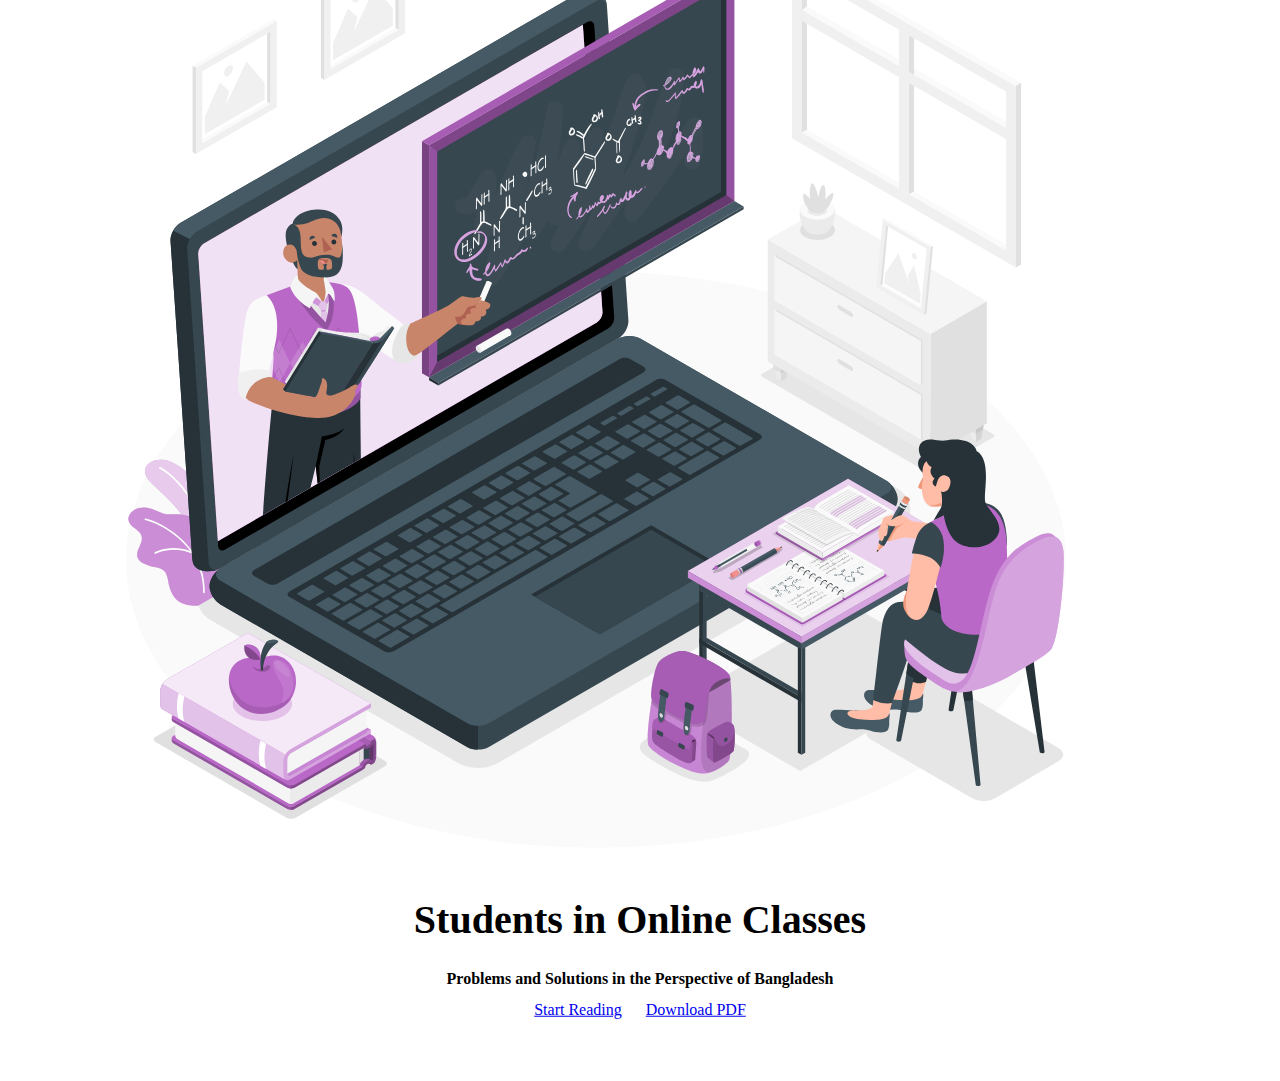
<file: index.html>
<!DOCTYPE html>
<html lang="en">

<head>
    <meta charset="UTF-8">
    <meta http-equiv="X-UA-Compatible" content="IE=edge">
    <meta name="viewport" content="width=device-width, initial-scale=1.0">
    <link href="https://cdn.jsdelivr.net/npm/bootstrap@5.1.3/dist/css/bootstrap.min.css" rel="stylesheet"
        integrity="sha384-1BmE4kWBq78iYhFldvKuhfTAU6auU8tT94WrHftjDbrCEXSU1oBoqyl2QvZ6jIW3" crossorigin="anonymous">
    <link rel="stylesheet" href="stylesheets/homepage.css">
    <title>HUM172</title>
</head>

<body>

    <main>

        <div class="main-background">

            <div class="container">

                <div class="row ">

                    <div class="col-lg-6">
                        <figure>
                            <a href="https://www.freepik.com/vectors/online-lesson"><img src="assets/cover.svg" alt="Design from freepik"></a>
                        </figure>
                    </div>

                    <div class="col-lg-6 ">

                        <div class="lekha">
                            <h1 class=>Students in Online Classes</h1>
                            <h2>Problems and Solutions in the Perspective of Bangladesh</h2>
                            <a href="report.html" class="btn btn-outline-dark">Start Reading</a>
                            <a href="assets/Group-3_HUM172_Report_CSE-B1.pdf" class="btn btn-outline-dark" target="_blank">Download PDF</a>
                        </div>
                    </div>


                </div>
            </div>

        </div>

    </main>

</body>





</html>
</file>
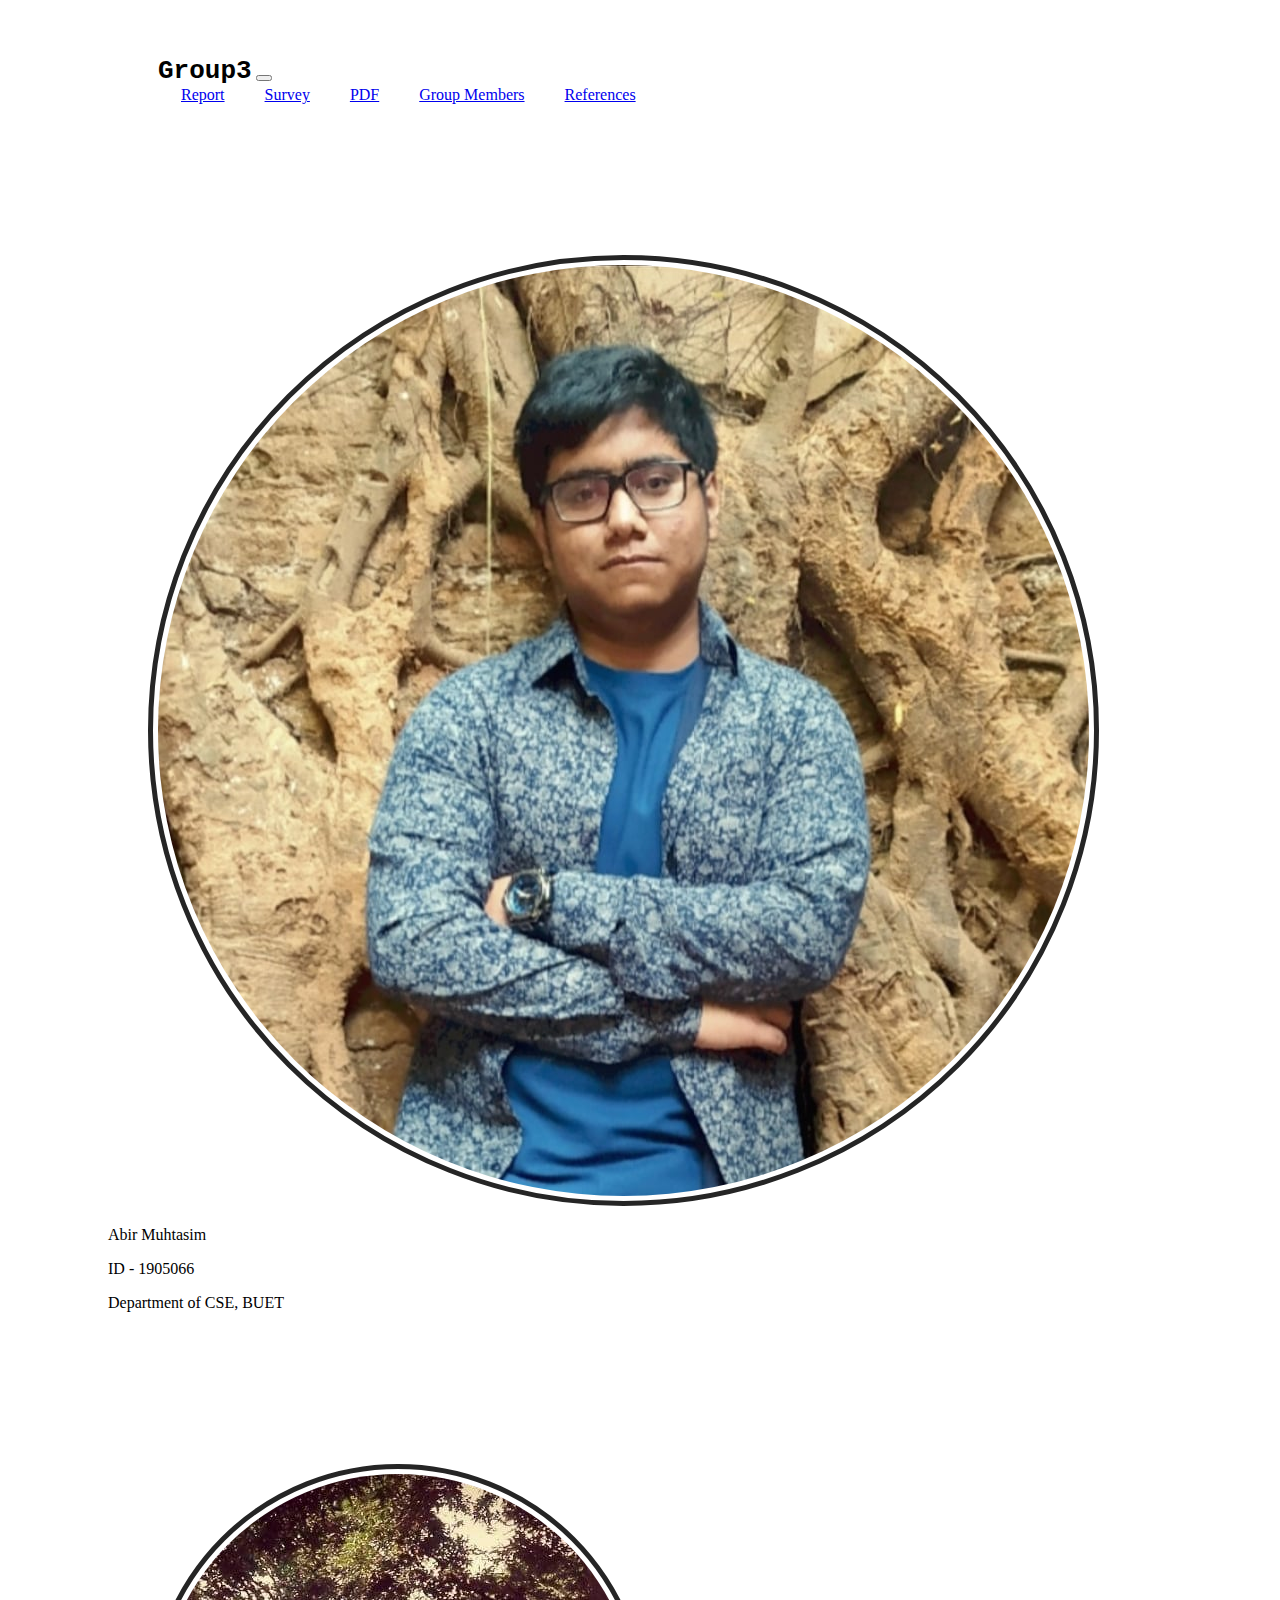
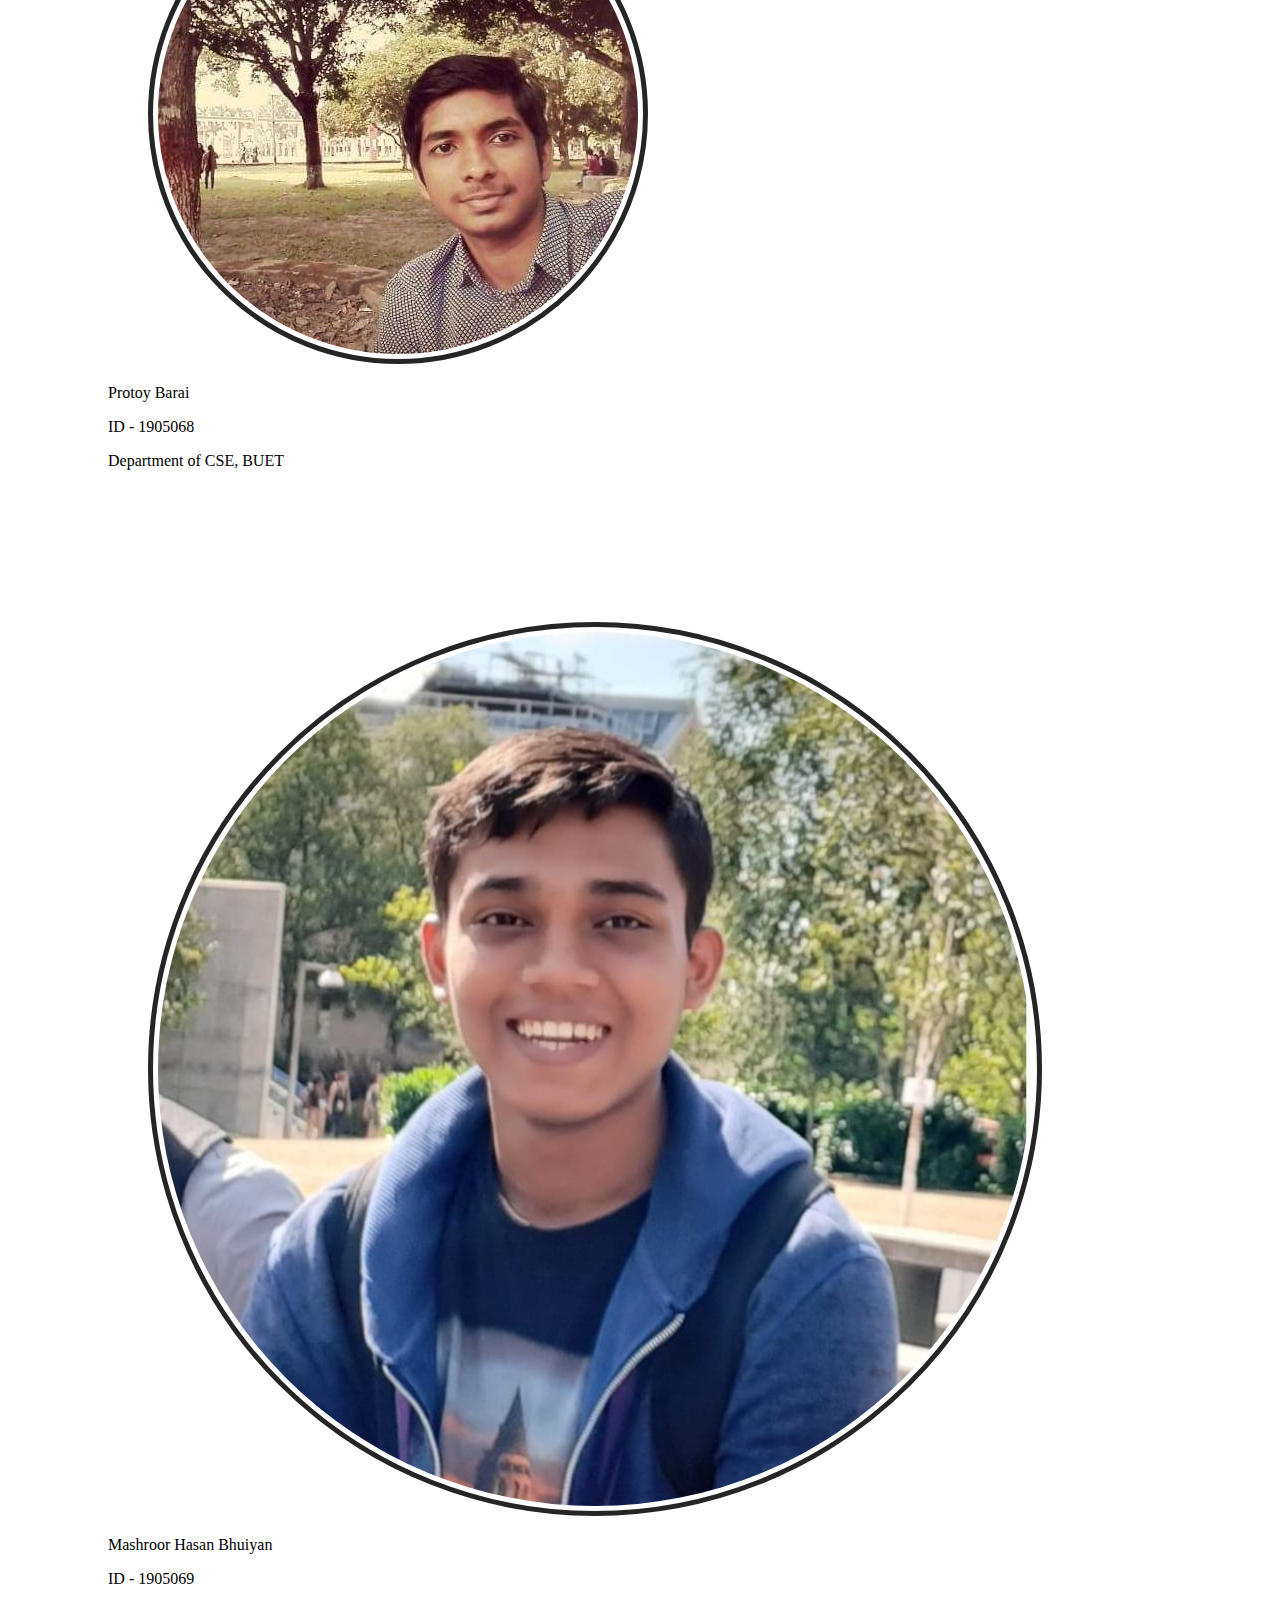
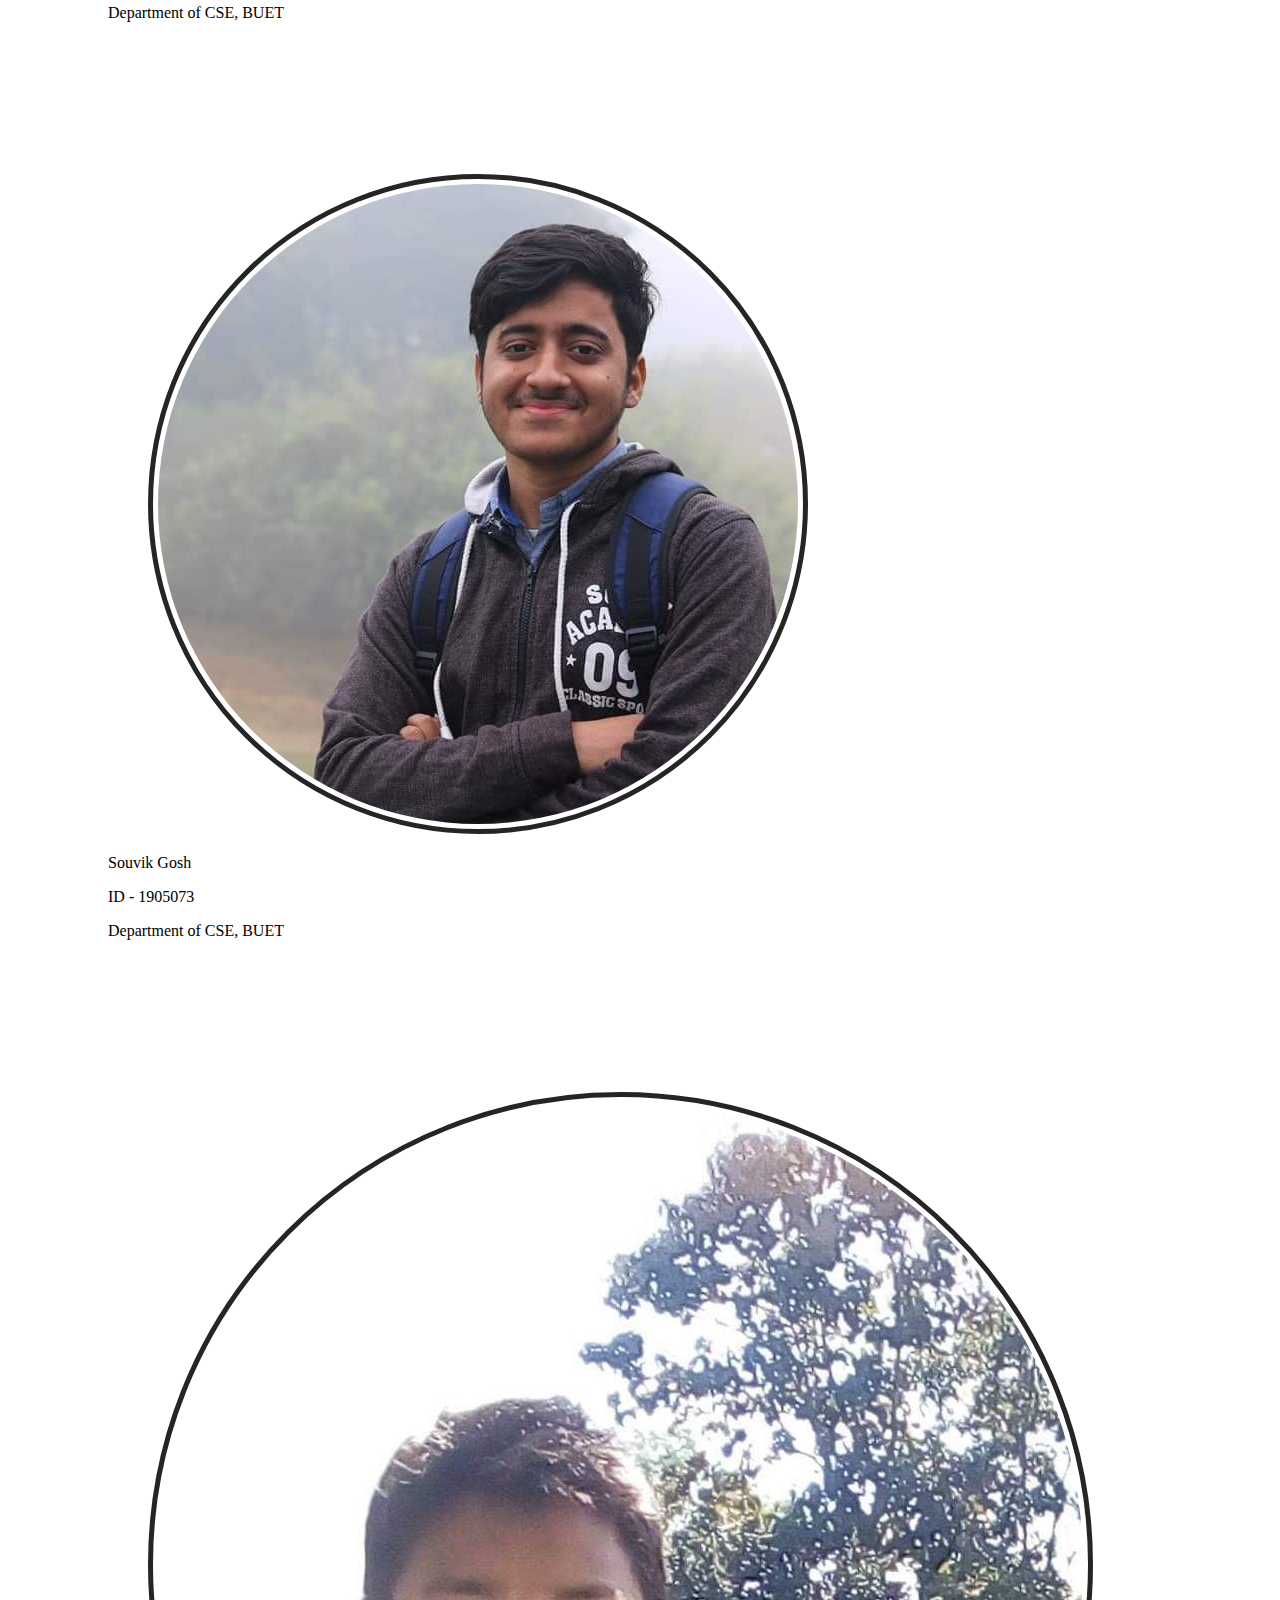
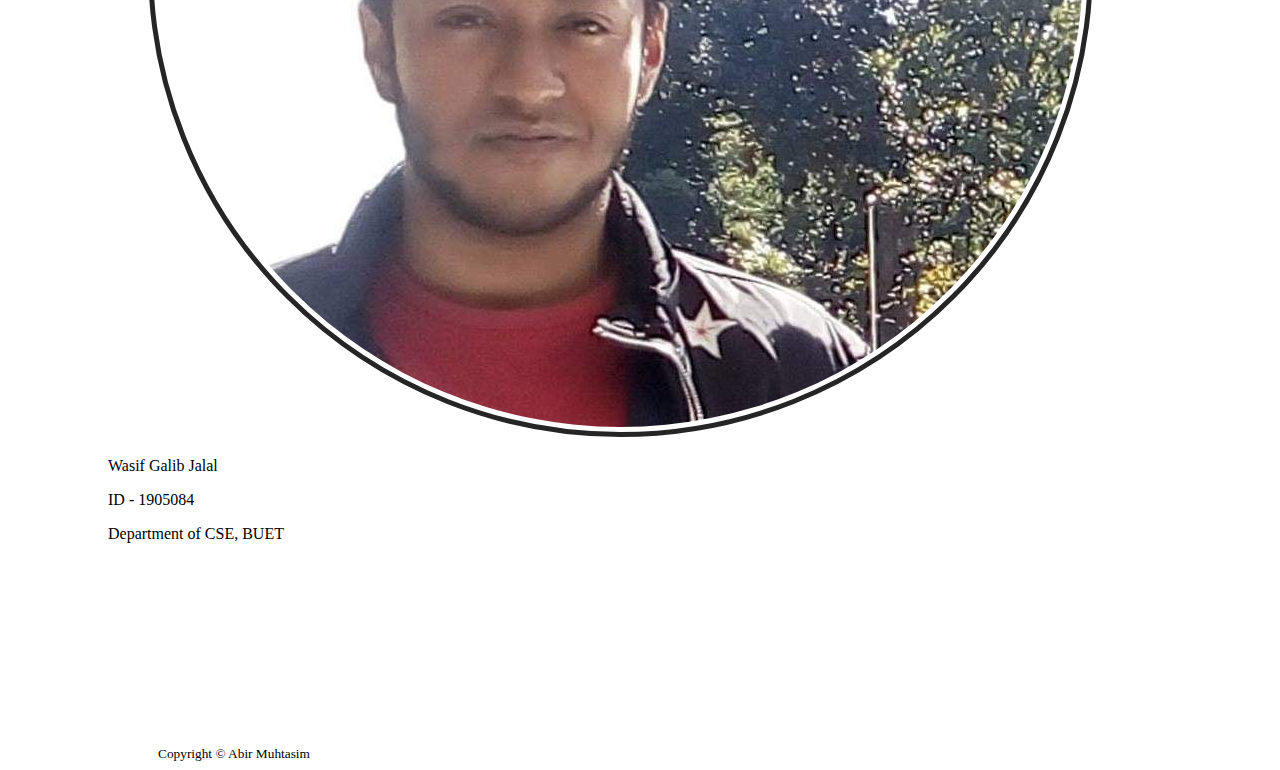
<file: members.html>
<!DOCTYPE html>
<html lang="en">

<head>
    <meta charset="UTF-8">
    <meta http-equiv="X-UA-Compatible" content="IE=edge">
    <meta name="viewport" content="width=device-width, initial-scale=1.0">
    <link href="https://cdn.jsdelivr.net/npm/bootstrap@5.1.3/dist/css/bootstrap.min.css" rel="stylesheet"
        integrity="sha384-1BmE4kWBq78iYhFldvKuhfTAU6auU8tT94WrHftjDbrCEXSU1oBoqyl2QvZ6jIW3" crossorigin="anonymous">
    <link rel="stylesheet" href="stylesheets/style.css">
    <title>HUM172</title>
</head>


<body>
    <nav class="autohide navbar navbar-dark bg-dark navbar-expand-md fixed-top">
        <div class="container">
            <span class="navbar-brand  h1" style="font-size: 2em;">Group3</span>


            <button class="navbar-toggler" type="button" data-bs-toggle="collapse" data-bs-target="#navbarNavAltMarkup"
                aria-controls="navbarNavAltMarkup" aria-expanded="false" aria-label="Toggle navigation">
                <span class="navbar-toggler-icon"></span>
            </button>
            <div class="collapse navbar-collapse" id="navbarNavAltMarkup">
                <div class="navbar-nav ms-auto">
                    <a class="nav-link" href="report.html">Report</a>
                    <a class="nav-link" href="survey.html">Survey</a>
                    <a class="nav-link" href="assets/Group-3_HUM172_Report_CSE-B1.pdf" target="_blank">PDF</a>
                    <a class="nav-link active" href="members.html">Group Members</a>
                    <a class="nav-link" href="references.html">References</a>

                </div>
            </div>
        </div>
    </nav>
    
    <main>

        <div class="container-fluid">

            <div class="row" style="padding: 100px;">

                <div class="col-md-6 col-lg-4 col-xl member align-center">
                    <figure><img src="assets/images/abir.jpg" class="card-img-top" alt="Abir"></figure>
                    <p class="card-text mb-0 fw-bold fs-4 text-center">Abir Muhtasim</p>
                    <p class="card-text mb-0 text-center">ID - 1905066</p>
                    <p class="card-text text-center">Department of CSE, BUET</p>

                </div>

                <div class="col-md-6 col-lg-4 col-xl member  align-center">
                    <figure><img src="assets/images/protoy.jpg" class="card-img-top" alt="Protoy"></figure>
                    <p class="card-text mb-0 fw-bold fs-4 text-center">Protoy Barai</p>
                    <p class="card-text mb-0 text-center">ID - 1905068</p>
                    <p class="card-text text-center">Department of CSE, BUET</p>

                </div>

                <div class="col-md-6 col-lg-4 col-xl member  align-center">
                    <figure><img src="assets/images/mashroor.jpg" class="card-img-top" alt="mashroor"></figure>
                    <p class="card-text mb-0 fw-bold fs-4 text-center">Mashroor Hasan Bhuiyan</p>
                    <p class="card-text mb-0 text-center">ID - 1905069</p>
                    <p class="card-text text-center">Department of CSE, BUET</p>

                </div>


                <div class="col-md-6 col-lg-4 col-xl member  align-center">
                    <figure><img src="assets/images/souvik.jpg" class="card-img-top" alt="Souvik"></figure>
                    <p class="card-text mb-0 fw-bold fs-4 text-center">Souvik Gosh</p>
                    <p class="card-text mb-0 text-center">ID - 1905073</p>
                    <p class="card-text text-center">Department of CSE, BUET</p>

                </div>

                <div class="col-md-6 col-lg-4 col-xl member  align-center">
                    <figure><img src="assets/images/wasif.jpg" class="card-img-top" alt="Jalal"></figure>
                    <p class="card-text mb-0 fw-bold fs-4 text-center">Wasif Galib Jalal</p>
                    <p class="card-text mb-0 text-center">ID - 1905084</p>
                    <p class="card-text text-center">Department of CSE, BUET</p>

                </div>

                
                

                

                


            </div>

            

        </div>

    

        </div>


    </main>


    <footer id="sticky-footer" class="flex-shrink-0 py-4 bg-dark text-white-50 sticky-bottom">
        <div class="container text-center">
            <small>Copyright &copy; Abir Muhtasim</small>
        </div>
    </footer>


    <script src="https://cdn.jsdelivr.net/npm/bootstrap@5.1.3/dist/js/bootstrap.bundle.min.js"
        integrity="sha384-ka7Sk0Gln4gmtz2MlQnikT1wXgYsOg+OMhuP+IlRH9sENBO0LRn5q+8nbTov4+1p"
        crossorigin="anonymous"></script>

    <script src="scripts/script.js"></script>
</body>


</html>
</file>
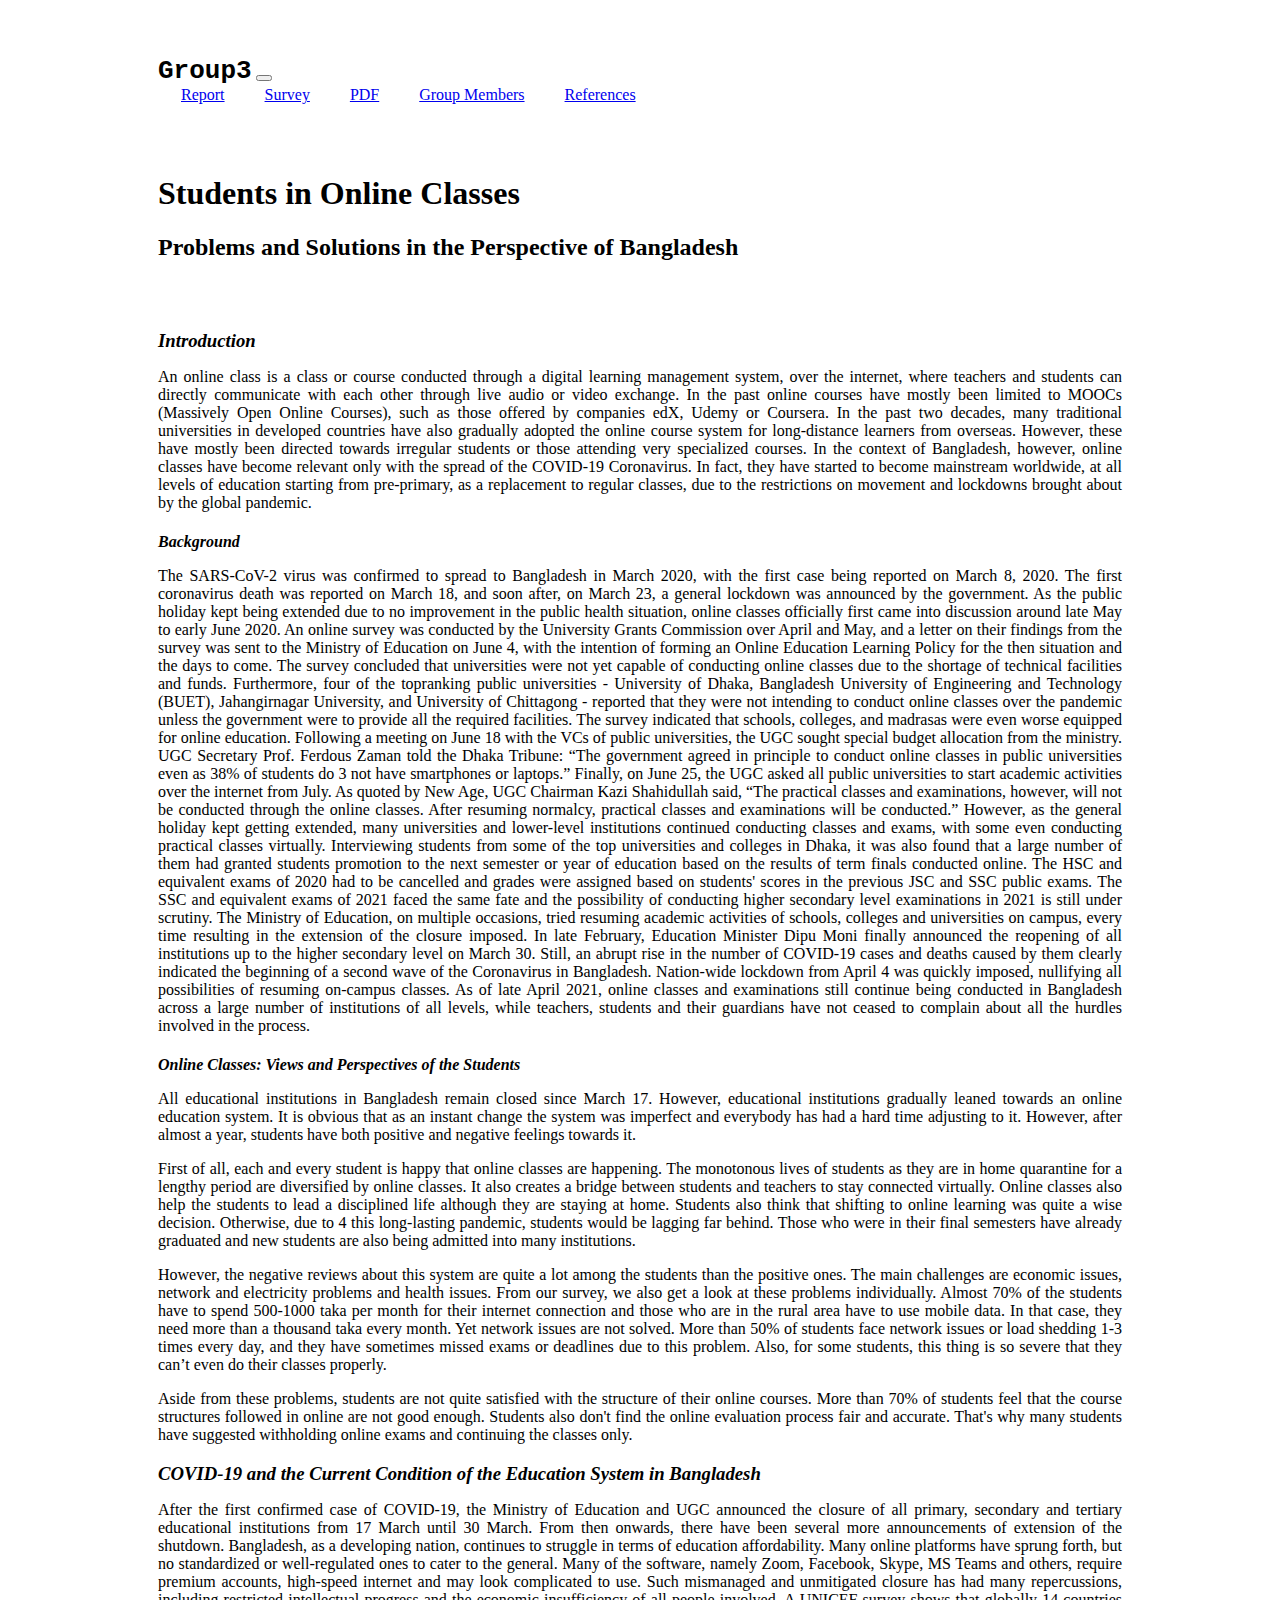
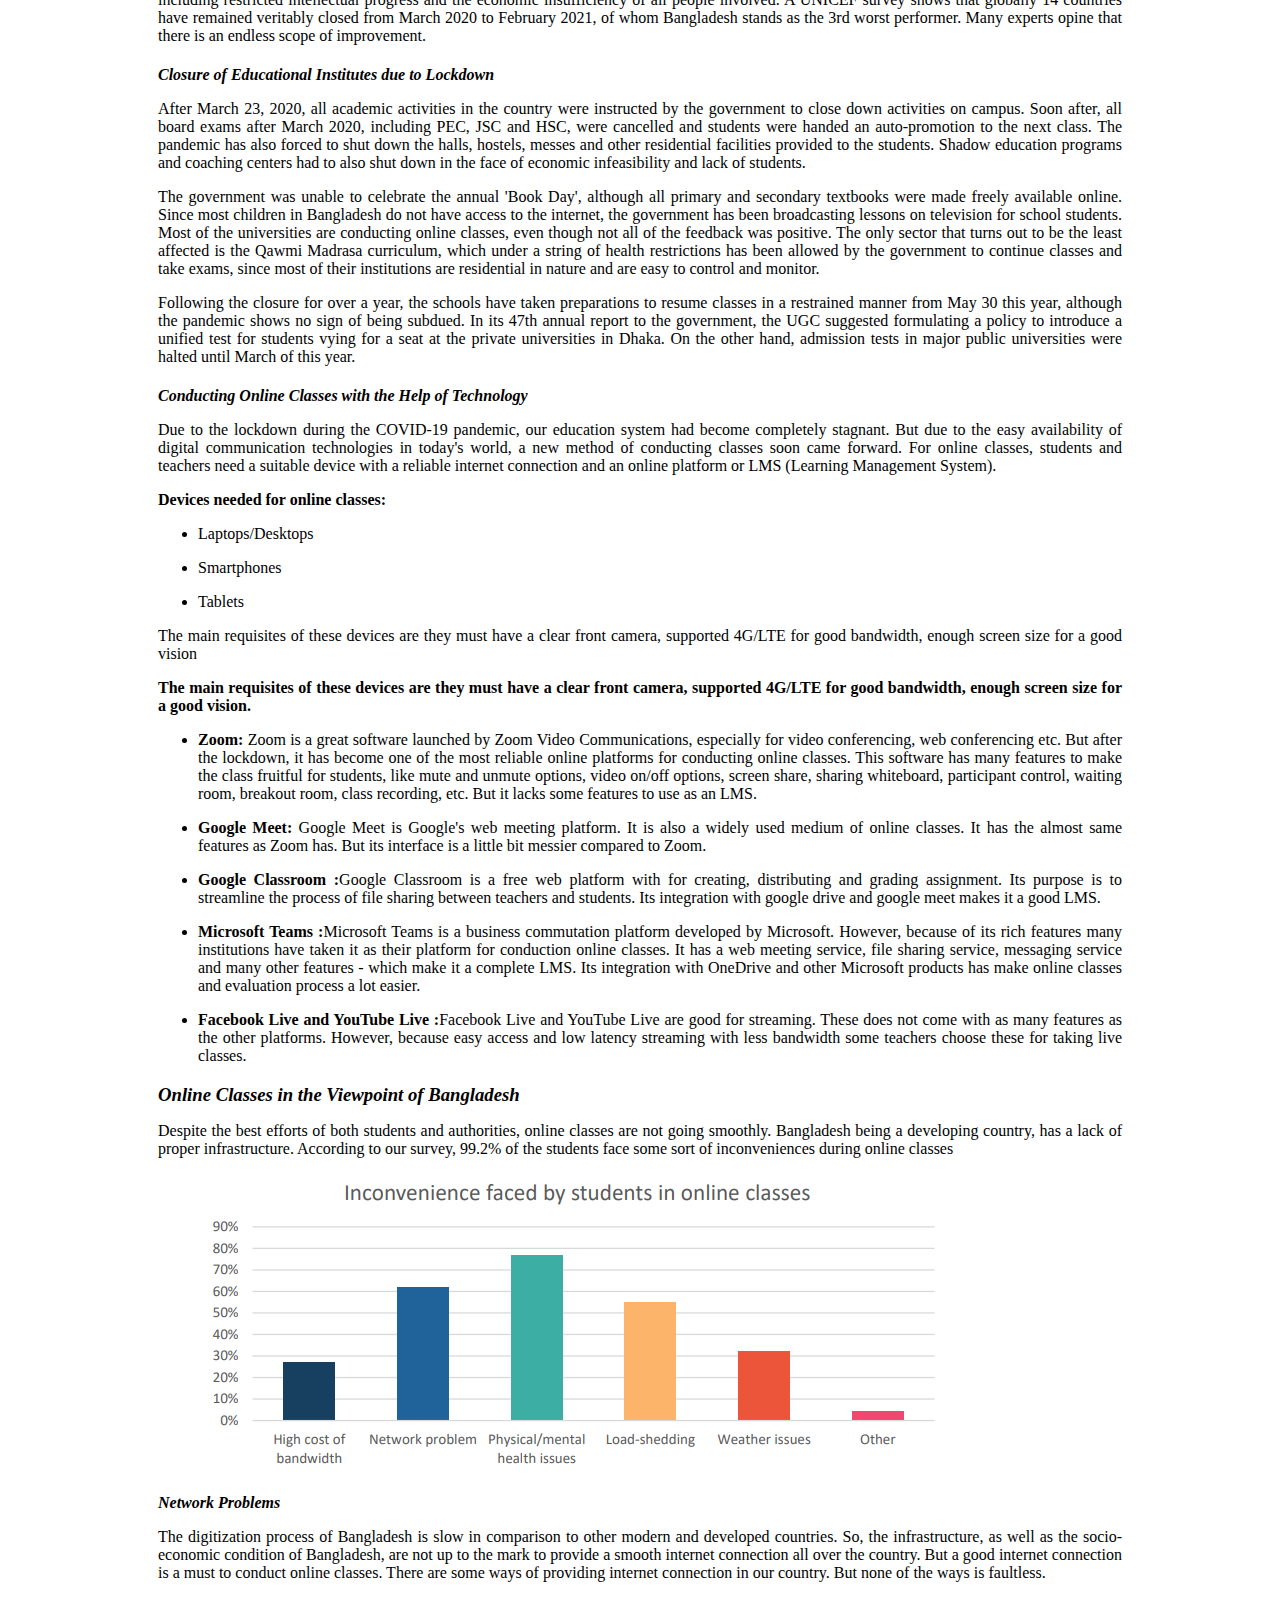
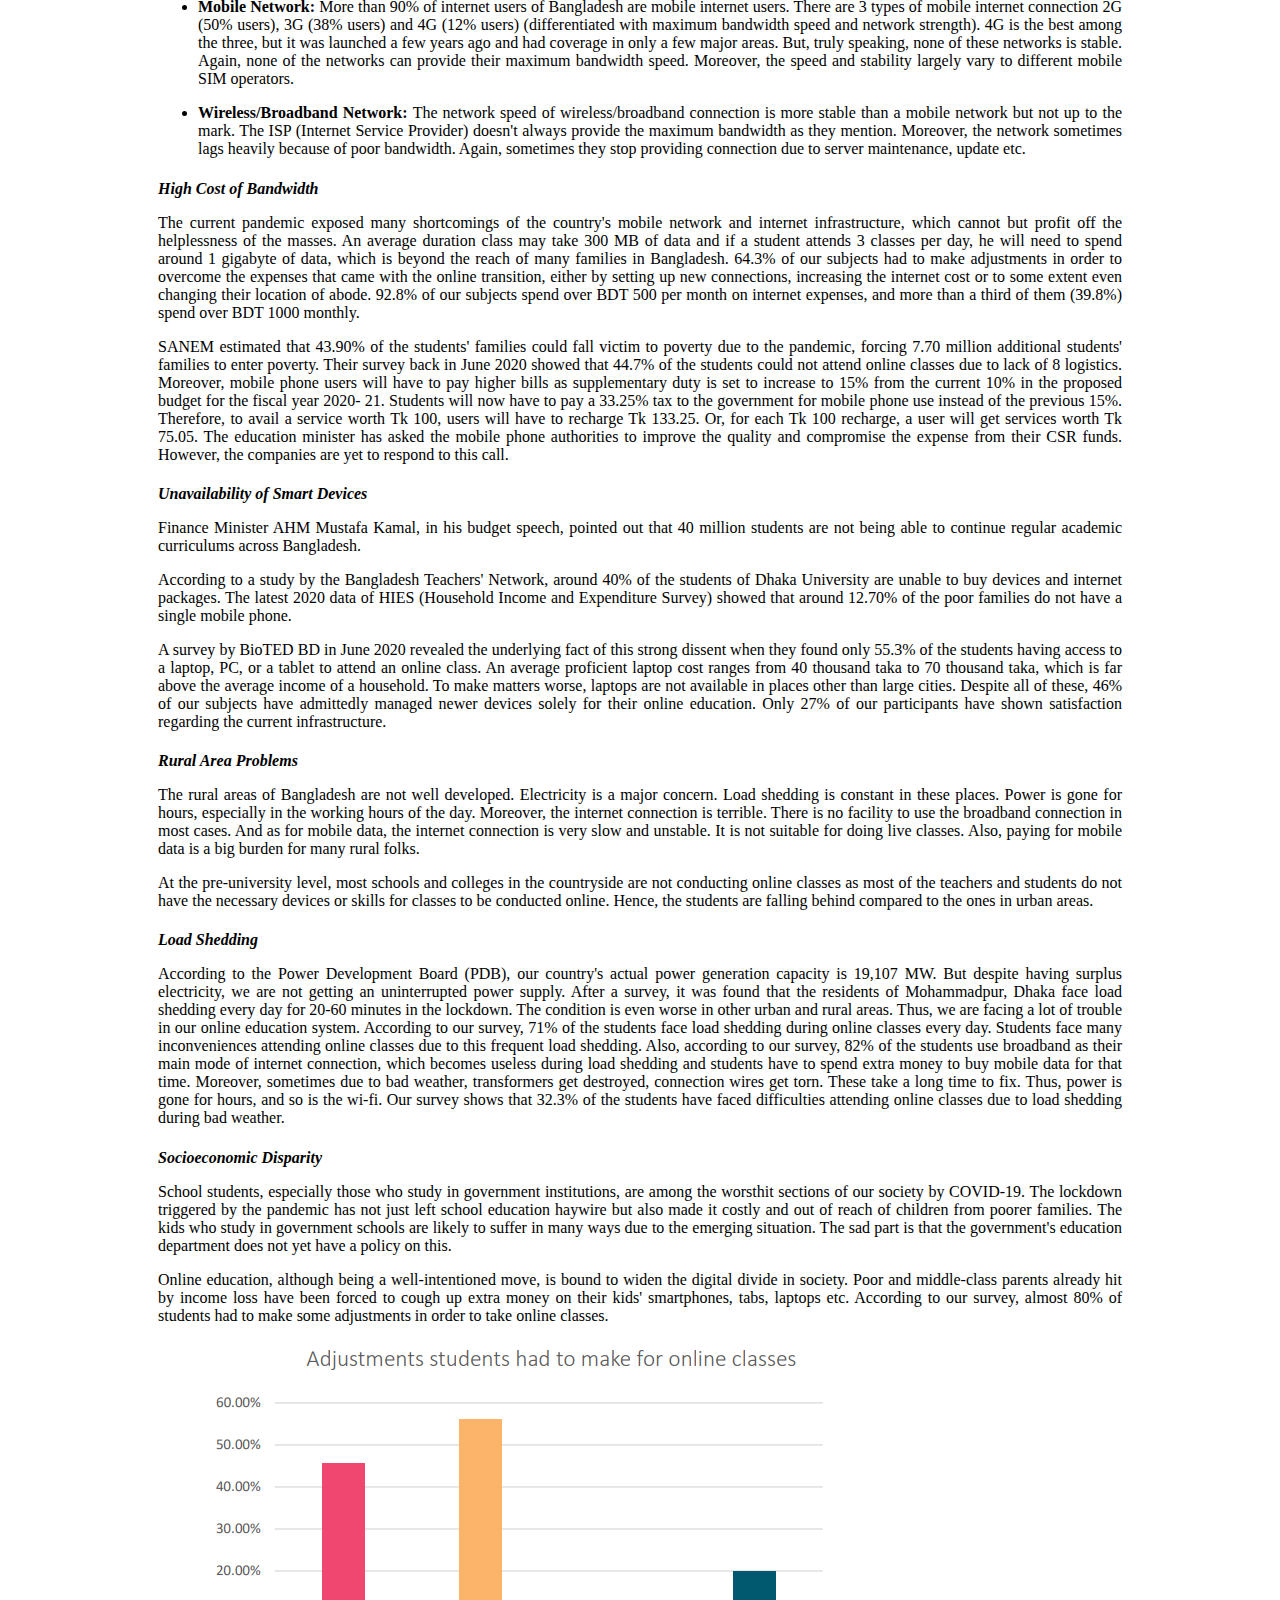
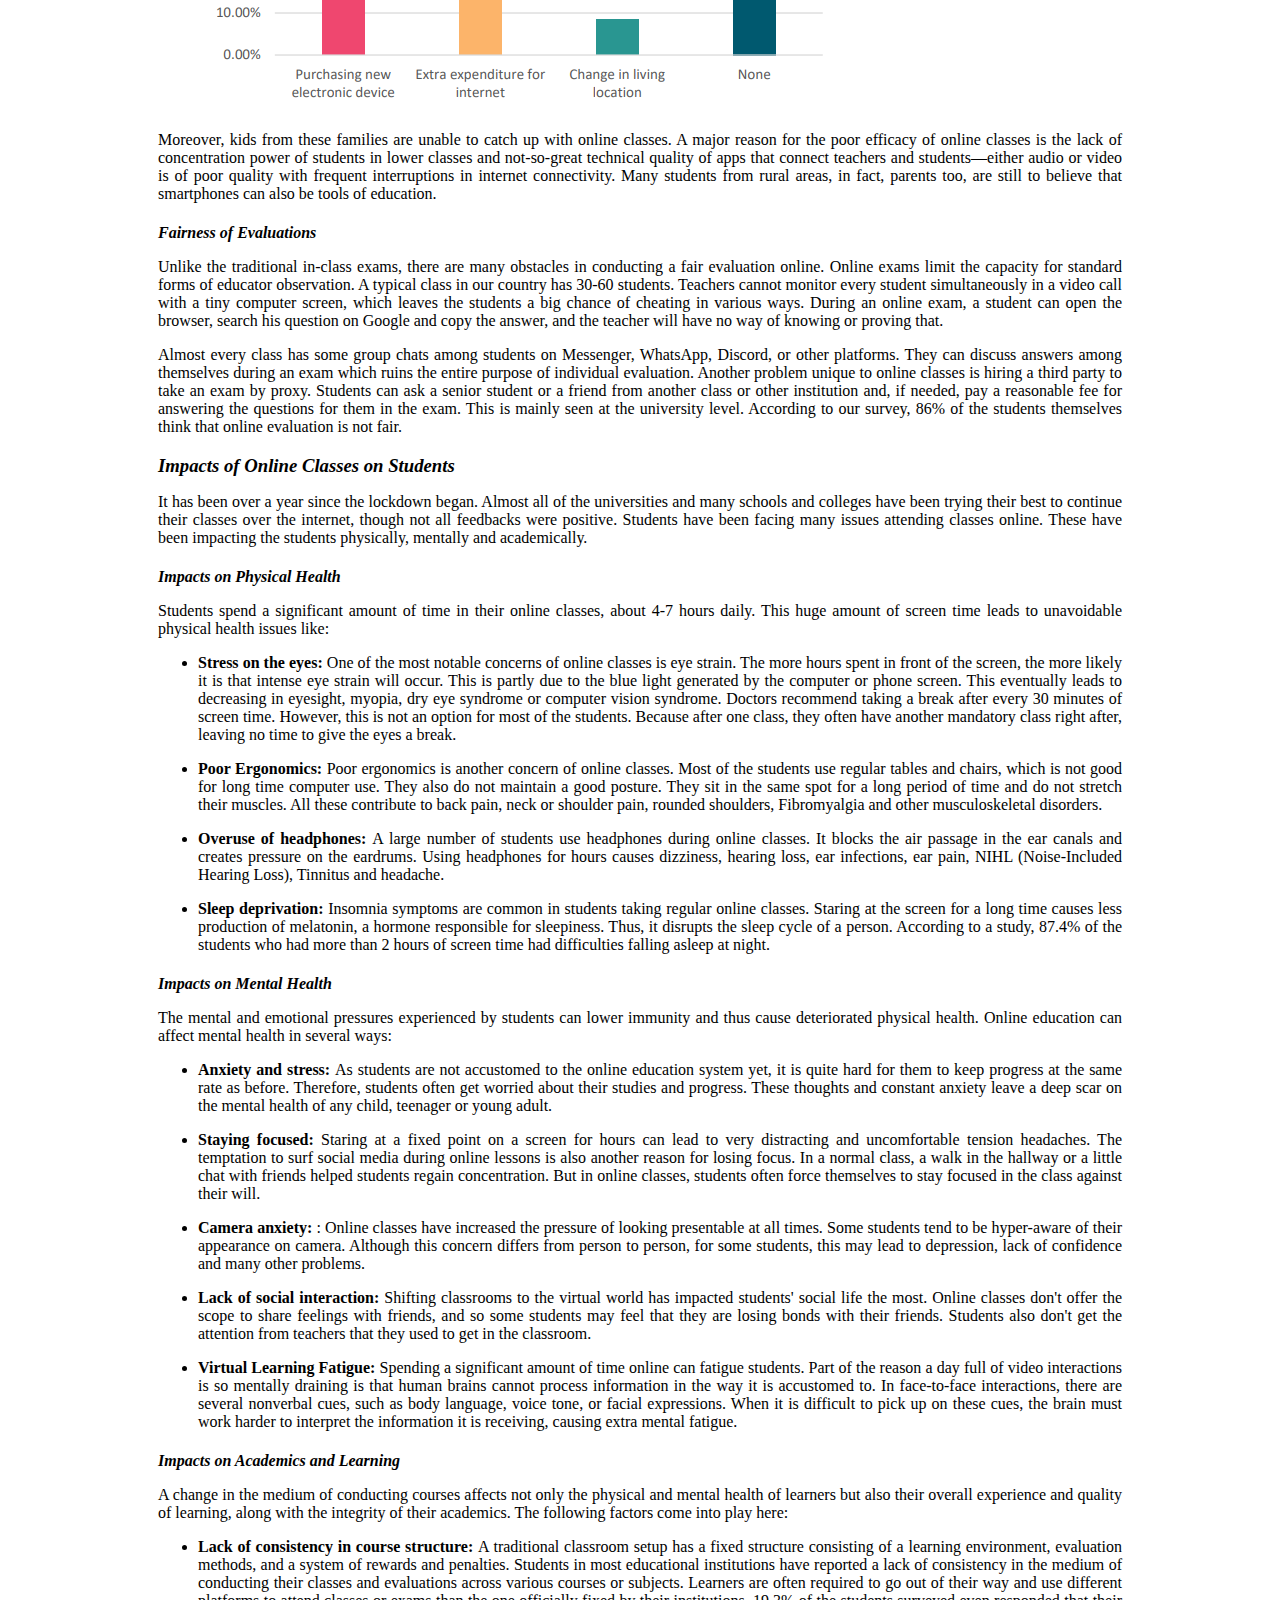
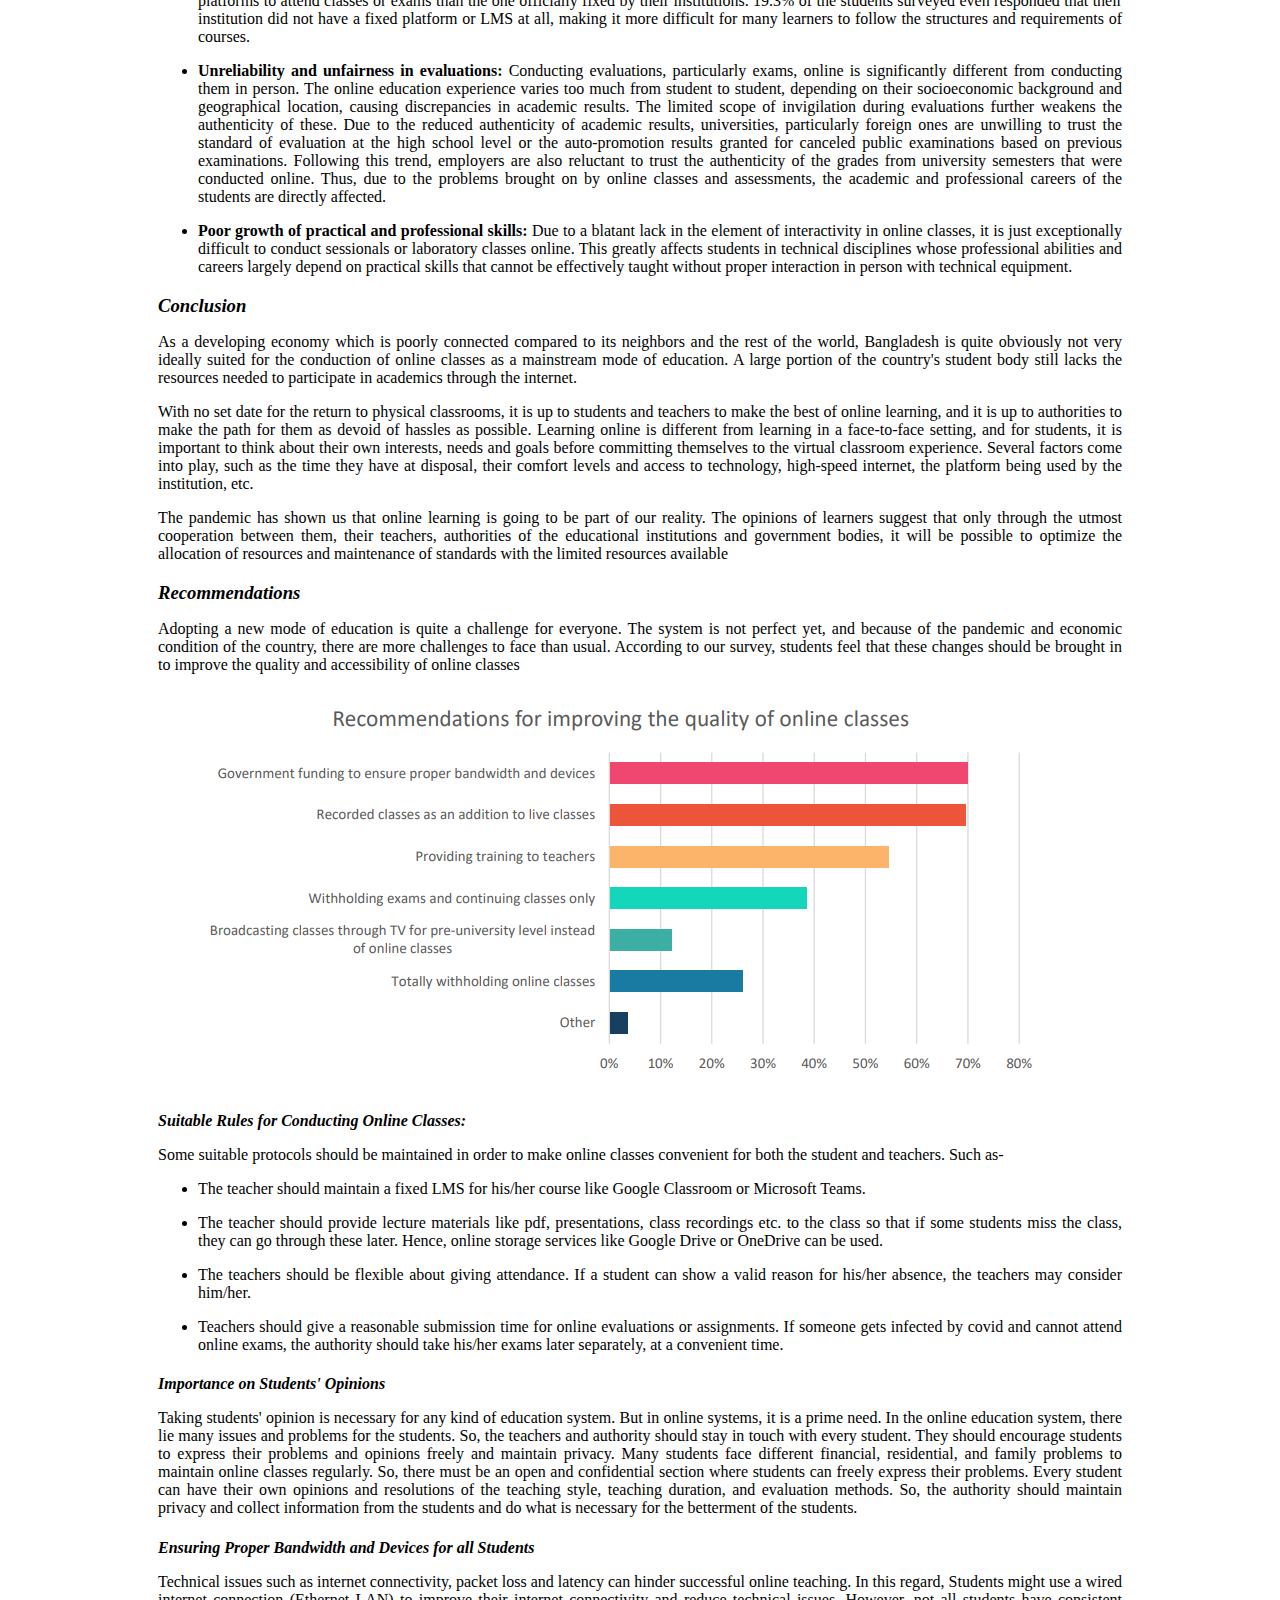
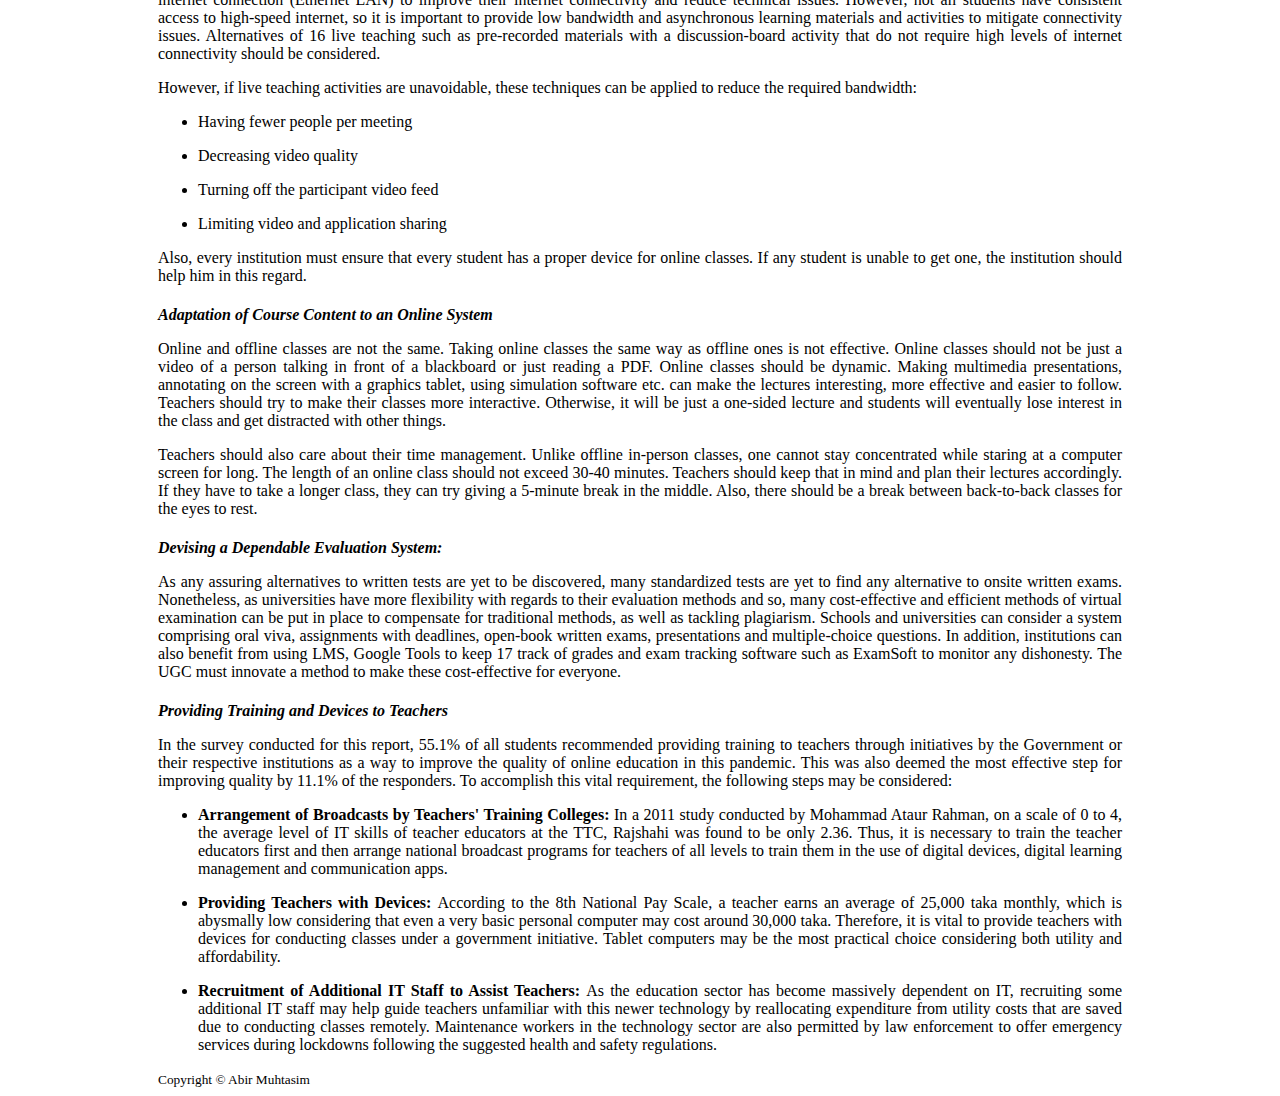
<file: report.html>
<!DOCTYPE html>
<html lang="en">

<head>
    <meta charset="UTF-8">
    <meta http-equiv="X-UA-Compatible" content="IE=edge">
    <meta name="viewport" content="width=device-width, initial-scale=1.0">
    <link href="https://cdn.jsdelivr.net/npm/bootstrap@5.1.3/dist/css/bootstrap.min.css" rel="stylesheet"
        integrity="sha384-1BmE4kWBq78iYhFldvKuhfTAU6auU8tT94WrHftjDbrCEXSU1oBoqyl2QvZ6jIW3" crossorigin="anonymous">
    <link rel="stylesheet" href="stylesheets/style.css">
    <title>HUM172</title>
</head>

<body>



    <nav class="autohide navbar navbar-dark bg-dark navbar-expand-md fixed-top">
        <div class="container">
            <span class="navbar-brand  h1" style="font-size: 2em;">Group3</span>


            <button class="navbar-toggler" type="button" data-bs-toggle="collapse" data-bs-target="#navbarNavAltMarkup"
                aria-controls="navbarNavAltMarkup" aria-expanded="false" aria-label="Toggle navigation">
                <span class="navbar-toggler-icon"></span>
            </button>
            <div class="collapse navbar-collapse" id="navbarNavAltMarkup">
                <div class="navbar-nav ms-auto">
                    <a class="nav-link active" href="report.html">Report</a>
                    <a class="nav-link" href="survey.html">Survey</a>
                    <a class="nav-link" href="assets/Group-3_HUM172_Report_CSE-B1.pdf" target="_blank">PDF</a>
                    <a class="nav-link" href="members.html">Group Members</a>
                    <a class="nav-link" href="references.html">References</a>

                </div>
            </div>
        </div>
    </nav>

    <header>
        <div class="container">
            <h1 class="text-center fw-bold display-6">Students in Online Classes</h1>
            <h2 class="text-center fs-3 fw-light">Problems and Solutions in the Perspective of Bangladesh</h2>
        </div>
    </header>

    <main>
        <div class="container report-body">


            <h3 class="border-bottom border-3 ">Introduction</h3>
            <p>An online class is a class or course conducted through a digital learning management system,
                over the internet, where teachers and students can directly communicate with each other
                through live audio or video exchange. In the past online courses have mostly been limited to
                MOOCs (Massively Open Online Courses), such as those offered by companies edX, Udemy
                or Coursera. In the past two decades, many traditional universities in developed countries have
                also gradually adopted the online course system for long-distance learners from overseas.
                However, these have mostly been directed towards irregular students or those attending very
                specialized courses. In the context of Bangladesh, however, online classes have become
                relevant only with the spread of the COVID-19 Coronavirus. In fact, they have started to
                become mainstream worldwide, at all levels of education starting from pre-primary, as a
                replacement to regular classes, due to the restrictions on movement and lockdowns brought
                about by the global pandemic.
            </p>

            <h4>Background</h4>
            <p>The SARS-CoV-2 virus was confirmed to spread to Bangladesh in March 2020, with the first
                case being reported on March 8, 2020. The first coronavirus death was reported on March 18,
                and soon after, on March 23, a general lockdown was announced by the government. As the
                public holiday kept being extended due to no improvement in the public health situation, online
                classes officially first came into discussion around late May to early June 2020. An online
                survey was conducted by the University Grants Commission over April and May, and a letter
                on their findings from the survey was sent to the Ministry of Education on June 4, with the
                intention of forming an Online Education Learning Policy for the then situation and the days
                to come. The survey concluded that universities were not yet capable of conducting online
                classes due to the shortage of technical facilities and funds. Furthermore, four of the topranking
                public universities - University of Dhaka, Bangladesh University of Engineering and
                Technology (BUET), Jahangirnagar University, and University of Chittagong - reported that
                they were not intending to conduct online classes over the pandemic unless the government
                were to provide all the required facilities. The survey indicated that schools, colleges,
                and madrasas were even worse equipped for online education. Following a meeting on June
                18 with the VCs of public universities, the UGC sought special budget allocation from the
                ministry. UGC Secretary Prof. Ferdous Zaman told the Dhaka Tribune: “The government
                agreed in principle to conduct online classes in public universities even as 38% of students do
                3
                not have smartphones or laptops.” Finally, on June 25, the UGC asked all public universities
                to start academic activities over the internet from July. As quoted by New Age, UGC Chairman
                Kazi Shahidullah said, “The practical classes and examinations, however, will not be conducted
                through the online classes. After resuming normalcy, practical classes and examinations will
                be conducted.” However, as the general holiday kept getting extended, many universities and
                lower-level institutions continued conducting classes and exams, with some even conducting
                practical classes virtually. Interviewing students from some of the top universities and colleges
                in Dhaka, it was also found that a large number of them had granted students promotion to the
                next semester or year of education based on the results of term finals conducted online. The
                HSC and equivalent exams of 2020 had to be cancelled and grades were assigned based on
                students' scores in the previous JSC and SSC public exams. The SSC and equivalent exams of
                2021 faced the same fate and the possibility of conducting higher secondary level examinations
                in 2021 is still under scrutiny. The Ministry of Education, on multiple occasions, tried resuming
                academic activities of schools, colleges and universities on campus, every time resulting in the
                extension of the closure imposed. In late February, Education Minister Dipu Moni finally
                announced the reopening of all institutions up to the higher secondary level on March 30. Still,
                an abrupt rise in the number of COVID-19 cases and deaths caused by them clearly indicated
                the beginning of a second wave of the Coronavirus in Bangladesh. Nation-wide lockdown from
                April 4 was quickly imposed, nullifying all possibilities of resuming on-campus classes. As of
                late April 2021, online classes and examinations still continue being conducted in Bangladesh
                across a large number of institutions of all levels, while teachers, students and their guardians
                have not ceased to complain about all the hurdles involved in the process.</p>

            <!-- 1.2 -->
            <h4> Online Classes: Views and Perspectives of the Students</h4>
            <p>All educational institutions in Bangladesh remain closed since March 17. However, educational
                institutions gradually leaned towards an online education system. It is obvious that as an instant
                change the system was imperfect and everybody has had a hard time adjusting to it. However,
                after almost a year, students have both positive and negative feelings towards it.
            </p>
            <p>First of all, each and every student is happy that online classes are happening. The monotonous
                lives of students as they are in home quarantine for a lengthy period are diversified by online
                classes. It also creates a bridge between students and teachers to stay connected virtually.
                Online classes also help the students to lead a disciplined life although they are staying at home.
                Students also think that shifting to online learning was quite a wise decision. Otherwise, due to
                4
                this long-lasting pandemic, students would be lagging far behind. Those who were in their final
                semesters have already graduated and new students are also being admitted into many
                institutions.</p>

            <p>However, the negative reviews about this system are quite a lot among the students than the
                positive ones. The main challenges are economic issues, network and electricity problems and
                health issues. From our survey, we also get a look at these problems individually. Almost 70%
                of the students have to spend 500-1000 taka per month for their internet connection and those
                who are in the rural area have to use mobile data. In that case, they need more than a thousand
                taka every month. Yet network issues are not solved. More than 50% of students face network
                issues or load shedding 1-3 times every day, and they have sometimes missed exams or
                deadlines due to this problem. Also, for some students, this thing is so severe that they can’t
                even do their classes properly.</p>

            <p>Aside from these problems, students are not quite satisfied with the structure of their online
                courses. More than 70% of students feel that the course structures followed in online are not
                good enough. Students also don't find the online evaluation process fair and accurate. That's
                why many students have suggested withholding online exams and continuing the classes only.</p>


            <!-- 2 -->

            <h3 class="border-bottom border-3 ">COVID-19 and the Current Condition of the Education
                System in Bangladesh</h3>

            <p>After the first confirmed case of COVID-19, the Ministry of Education and UGC announced
                the closure of all primary, secondary and tertiary educational institutions from 17 March until
                30 March. From then onwards, there have been several more announcements of extension of
                the shutdown. Bangladesh, as a developing nation, continues to struggle in terms of education
                affordability. Many online platforms have sprung forth, but no standardized or well-regulated
                ones to cater to the general. Many of the software, namely Zoom, Facebook, Skype, MS Teams
                and others, require premium accounts, high-speed internet and may look complicated to use.
                Such mismanaged and unmitigated closure has had many repercussions, including restricted
                intellectual progress and the economic insufficiency of all people involved. A UNICEF survey
                shows that globally 14 countries have remained veritably closed from March 2020 to February
                2021, of whom Bangladesh stands as the 3rd worst performer. Many experts opine that there
                is an endless scope of improvement.</p>

            <!-- 2.1 -->
            <h4>Closure of Educational Institutes due to Lockdown</h4>

            <p>After March 23, 2020, all academic activities in the country were instructed by the government
                to close down activities on campus. Soon after, all board exams after March 2020, including
                PEC, JSC and HSC, were cancelled and students were handed an auto-promotion to the next
                class. The pandemic has also forced to shut down the halls, hostels, messes and other residential
                facilities provided to the students. Shadow education programs and coaching centers had to
                also shut down in the face of economic infeasibility and lack of students.</p>
            <p>The government was unable to celebrate the annual 'Book Day', although all primary and
                secondary textbooks were made freely available online. Since most children in Bangladesh do
                not have access to the internet, the government has been broadcasting lessons on television for
                school students. Most of the universities are conducting online classes, even though not all of
                the feedback was positive. The only sector that turns out to be the least affected is the Qawmi
                Madrasa curriculum, which under a string of health restrictions has been allowed by the
                government to continue classes and take exams, since most of their institutions are residential
                in nature and are easy to control and monitor. </p>
            <p>Following the closure for over a year, the schools have taken preparations to resume classes in
                a restrained manner from May 30 this year, although the pandemic shows no sign of being
                subdued. In its 47th annual report to the government, the UGC suggested formulating a policy
                to introduce a unified test for students vying for a seat at the private universities in Dhaka. On
                the other hand, admission tests in major public universities were halted until March of this year.</p>

            <!-- 2.2 -->
            <h4>Conducting Online Classes with the Help of Technology</h4>
            <p>Due to the lockdown during the COVID-19 pandemic, our education system had become
                completely stagnant. But due to the easy availability of digital communication technologies in
                today's world, a new method of conducting classes soon came forward. For online classes,
                students and teachers need a suitable device with a reliable internet connection and an online
                platform or LMS (Learning Management System).</p>
            <p class="mb-0"><strong>Devices needed for online classes:</strong></p>
            <ul>
                <li class="mb-0">Laptops/Desktops</li>
                <li class="mb-0">Smartphones</li>
                <li>Tablets</li>
            </ul>
            <p>The main requisites of these devices are they must have a clear front camera, supported 4G/LTE
                for good bandwidth, enough screen size for a good vision</p>
            <p><strong>The main requisites of these devices are they must have a clear front camera, supported 4G/LTE
                    for good bandwidth, enough screen size for a good vision.</strong></p>
            <ul>
                <li><strong>Zoom: </strong>Zoom is a great software launched by Zoom Video Communications, especially
                    for video conferencing, web conferencing etc. But after the lockdown, it has become one of the most
                    reliable online platforms for conducting online classes. This software has many features to make the
                    class fruitful for students, like mute and unmute options, video on/off options, screen share,
                    sharing whiteboard, participant control, waiting room, breakout room, class recording, etc. But it
                    lacks some features to use as an LMS.</li>
                <li><strong>Google Meet: </strong>Google Meet is Google's web meeting platform. It is also a widely used
                    medium of online classes. It has the almost same features as Zoom has. But its interface is a little
                    bit messier compared to Zoom. </li>
                <li><strong>Google Classroom :</strong>Google Classroom is a free web platform with for creating,
                    distributing and grading assignment. Its purpose is to streamline the process of file sharing
                    between teachers and students. Its integration with google drive and google meet makes it a good
                    LMS.</li>
                <li><strong>Microsoft Teams :</strong>Microsoft Teams is a business commutation platform developed by
                    Microsoft. However, because of its rich features many institutions have taken it as their platform
                    for conduction online classes. It has a web meeting service, file sharing service, messaging service
                    and many other features - which make it a complete LMS. Its integration with OneDrive and other
                    Microsoft products has make online classes and evaluation process a lot easier.</li>
                <li><strong>Facebook Live and YouTube Live :</strong>Facebook Live and YouTube Live are good for
                    streaming. These does not come with as many features as the other platforms. However, because easy
                    access and low latency streaming with less bandwidth some teachers choose these for taking live
                    classes.</li>

            </ul>


            <h3 class="border-bottom border-3 ">Online Classes in the Viewpoint of Bangladesh</h3>
            <p>Despite the best efforts of both students and authorities, online classes are not going smoothly.
                Bangladesh being a developing country, has a lack of proper infrastructure. According to our
                survey, 99.2% of the students face some sort of inconveniences during online classes</p>

            <!-- gotta insert pic -->

            <figure class="graph-pic text-center">
                <img src="assets/graph-1.PNG" class="img-fluid" alt="Inconvenience
                faced by students in online classes">
            </figure>

            <h4>Network Problems</h4>
            <p>The digitization process of Bangladesh is slow in comparison to other modern and developed
                countries. So, the infrastructure, as well as the socio-economic condition of Bangladesh, are
                not up to the mark to provide a smooth internet connection all over the country. But a good
                internet connection is a must to conduct online classes. There are some ways of providing
                internet connection in our country. But none of the ways is faultless.</p>

            <ul>
                <li><strong>Mobile Network: </strong>More than 90% of internet users of Bangladesh are mobile internet
                    users. There are 3 types of mobile internet connection 2G (50% users), 3G (38% users)
                    and 4G (12% users) (differentiated with maximum bandwidth speed and network
                    strength). 4G is the best among the three, but it was launched a few years ago and had
                    coverage in only a few major areas. But, truly speaking, none of these networks is
                    stable. Again, none of the networks can provide their maximum bandwidth speed.
                    Moreover, the speed and stability largely vary to different mobile SIM operators.</li>
                <li><strong>Wireless/Broadband Network: </strong>The network speed of wireless/broadband connection
                    is more stable than a mobile network but not up to the mark. The ISP (Internet Service
                    Provider) doesn't always provide the maximum bandwidth as they mention. Moreover,
                    the network sometimes lags heavily because of poor bandwidth. Again, sometimes they
                    stop providing connection due to server maintenance, update etc.
                </li>
            </ul>

            <!-- 3.2 -->
            <h4> High Cost of Bandwidth </h4>
            <p>The current pandemic exposed many shortcomings of the country's mobile network and
                internet infrastructure, which cannot but profit off the helplessness of the masses. An average
                duration class may take 300 MB of data and if a student attends 3 classes per day, he will need
                to spend around 1 gigabyte of data, which is beyond the reach of many families in Bangladesh.
                64.3% of our subjects had to make adjustments in order to overcome the expenses that came
                with the online transition, either by setting up new connections, increasing the internet cost or
                to some extent even changing their location of abode. 92.8% of our subjects spend over BDT
                500 per month on internet expenses, and more than a third of them (39.8%) spend over BDT
                1000 monthly.
            </p>
            <p>SANEM estimated that 43.90% of the students' families could fall victim to poverty due to the
                pandemic, forcing 7.70 million additional students' families to enter poverty. Their survey back
                in June 2020 showed that 44.7% of the students could not attend online classes due to lack of
                8
                logistics. Moreover, mobile phone users will have to pay higher bills as supplementary duty is
                set to increase to 15% from the current 10% in the proposed budget for the fiscal year 2020-
                21. Students will now have to pay a 33.25% tax to the government for mobile phone use instead
                of the previous 15%. Therefore, to avail a service worth Tk 100, users will have to recharge Tk
                133.25. Or, for each Tk 100 recharge, a user will get services worth Tk 75.05. The education
                minister has asked the mobile phone authorities to improve the quality and compromise the
                expense from their CSR funds. However, the companies are yet to respond to this call.</p>

            <h4>Unavailability of Smart Devices</h4>
            <p>Finance Minister AHM Mustafa Kamal, in his budget speech, pointed out that 40 million
                students are not being able to continue regular academic curriculums across Bangladesh.</p>

            <p>According to a study by the Bangladesh Teachers' Network, around 40% of the students of
                Dhaka University are unable to buy devices and internet packages. The latest 2020 data of
                HIES (Household Income and Expenditure Survey) showed that around 12.70% of the poor
                families do not have a single mobile phone.</p>

            <p>A survey by BioTED BD in June 2020 revealed the underlying fact of this strong dissent when
                they found only 55.3% of the students having access to a laptop, PC, or a tablet to attend an
                online class. An average proficient laptop cost ranges from 40 thousand taka to 70 thousand
                taka, which is far above the average income of a household. To make matters worse, laptops
                are not available in places other than large cities. Despite all of these, 46% of our subjects have
                admittedly managed newer devices solely for their online education. Only 27% of our
                participants have shown satisfaction regarding the current infrastructure. </p>

            <!-- 3.4 -->
            <h4>Rural Area Problems</h4>
            <p>The rural areas of Bangladesh are not well developed. Electricity is a major concern. Load
                shedding is constant in these places. Power is gone for hours, especially in the working hours
                of the day. Moreover, the internet connection is terrible. There is no facility to use the
                broadband connection in most cases. And as for mobile data, the internet connection is very
                slow and unstable. It is not suitable for doing live classes. Also, paying for mobile data is a big
                burden for many rural folks.</p>

            <p>At the pre-university level, most schools and colleges in the countryside are not conducting
                online classes as most of the teachers and students do not have the necessary devices or skills
                for classes to be conducted online. Hence, the students are falling behind compared to the ones
                in urban areas.</p>

            <h4>Load Shedding</h4>
            <p>According to the Power Development Board (PDB), our country's actual power generation
                capacity is 19,107 MW. But despite having surplus electricity, we are not getting an
                uninterrupted power supply. After a survey, it was found that the residents of Mohammadpur,
                Dhaka face load shedding every day for 20-60 minutes in the lockdown. The condition is even
                worse in other urban and rural areas. Thus, we are facing a lot of trouble in our online education
                system. According to our survey, 71% of the students face load shedding during online classes
                every day. Students face many inconveniences attending online classes due to this frequent
                load shedding. Also, according to our survey, 82% of the students use broadband as their main
                mode of internet connection, which becomes useless during load shedding and students have
                to spend extra money to buy mobile data for that time. Moreover, sometimes due to bad
                weather, transformers get destroyed, connection wires get torn. These take a long time to fix.
                Thus, power is gone for hours, and so is the wi-fi. Our survey shows that 32.3% of the students
                have faced difficulties attending online classes due to load shedding during bad weather.
            </p>

            <!-- 3.6 -->
            <h4>Socioeconomic Disparity</h4>
            <p>School students, especially those who study in government institutions, are among the worsthit sections
                of our society by COVID-19. The lockdown triggered by the pandemic has not just
                left school education haywire but also made it costly and out of reach of children from poorer
                families. The kids who study in government schools are likely to suffer in many ways due to
                the emerging situation. The sad part is that the government's education department does not
                yet have a policy on this. </p>
            <p>Online education, although being a well-intentioned move, is bound to widen the digital divide
                in society. Poor and middle-class parents already hit by income loss have been forced to cough
                up extra money on their kids' smartphones, tabs, laptops etc. According to our survey, almost
                80% of students had to make some adjustments in order to take online classes. </p>

            <!-- pic deoya lagbe -->
            <figure class="graph-pic text-center">
                <img src="assets/graph-2.PNG" class="img-fluid" alt="Adjustments students had to make for online classes">
            </figure>
            <p>Moreover, kids from these families are unable to catch up with online classes. A major reason
                for the poor efficacy of online classes is the lack of concentration power of students in lower
                classes and not-so-great technical quality of apps that connect teachers and students—either
                audio or video is of poor quality with frequent interruptions in internet connectivity. Many
                students from rural areas, in fact, parents too, are still to believe that smartphones can also be
                tools of education.
            </p>

            <h4>Fairness of Evaluations</h4>
            <p>Unlike the traditional in-class exams, there are many obstacles in conducting a fair evaluation
                online. Online exams limit the capacity for standard forms of educator observation. A typical
                class in our country has 30-60 students. Teachers cannot monitor every student simultaneously
                in a video call with a tiny computer screen, which leaves the students a big chance of cheating
                in various ways. During an online exam, a student can open the browser, search his question
                on Google and copy the answer, and the teacher will have no way of knowing or proving that.</p>
            <p>Almost every class has some group chats among students on Messenger, WhatsApp, Discord,
                or other platforms. They can discuss answers among themselves during an exam which ruins
                the entire purpose of individual evaluation. Another problem unique to online classes is hiring
                a third party to take an exam by proxy. Students can ask a senior student or a friend from
                another class or other institution and, if needed, pay a reasonable fee for answering the
                questions for them in the exam. This is mainly seen at the university level. According to our
                survey, 86% of the students themselves think that online evaluation is not fair.</p>

            <h3 class="border-bottom border-3 ">Impacts of Online Classes on Students</h3>
            <p>It has been over a year since the lockdown began. Almost all of the universities and many
                schools and colleges have been trying their best to continue their classes over the internet,
                though not all feedbacks were positive. Students have been facing many issues attending
                classes online. These have been impacting the students physically, mentally and academically.</p>


            <!-- 4.1 -->
            <h4>Impacts on Physical Health</h4>
            <p>Students spend a significant amount of time in their online classes, about 4-7 hours daily. This
                huge amount of screen time leads to unavoidable physical health issues like:
            </p>

            <ul>
                <li><strong>Stress on the eyes: </strong>One of the most notable concerns of online classes is eye
                    strain.
                    The more hours spent in front of the screen, the more likely it is that intense eye strain
                    will occur. This is partly due to the blue light generated by the computer or phone
                    screen. This eventually leads to decreasing in eyesight, myopia, dry eye syndrome or
                    computer vision syndrome. Doctors recommend taking a break after every 30 minutes
                    of screen time. However, this is not an option for most of the students. Because after
                    one class, they often have another mandatory class right after, leaving no time to give
                    the eyes a break.
                </li>
                <li><strong>Poor Ergonomics: </strong>Poor ergonomics is another concern of online classes. Most of the
                    students use regular tables and chairs, which is not good for long time computer use.
                    They also do not maintain a good posture. They sit in the same spot for a long period
                    of time and do not stretch their muscles. All these contribute to back pain, neck or
                    shoulder pain, rounded shoulders, Fibromyalgia and other musculoskeletal disorders.</li>
                <li><strong>Overuse of headphones: </strong>A large number of students use headphones during online
                    classes. It blocks the air passage in the ear canals and creates pressure on the eardrums.
                    Using headphones for hours causes dizziness, hearing loss, ear infections, ear pain,
                    NIHL (Noise-Included Hearing Loss), Tinnitus and headache.
                </li>
                <li><strong>Sleep deprivation: </strong>Insomnia symptoms are common in students taking regular online
                    classes. Staring at the screen for a long time causes less production of melatonin, a
                    hormone responsible for sleepiness. Thus, it disrupts the sleep cycle of a person.
                    According to a study, 87.4% of the students who had more than 2 hours of screen time
                    had difficulties falling asleep at night.</li>
            </ul>


            <h4>Impacts on Mental Health</h4>
            <p>The mental and emotional pressures experienced by students can lower immunity and thus
                cause deteriorated physical health. Online education can affect mental health in several ways:</p>

            <ul>
                <li><strong>Anxiety and stress: </strong>As students are not accustomed to the online education system
                    yet,
                    it is quite hard for them to keep progress at the same rate as before. Therefore, students
                    often get worried about their studies and progress. These thoughts and constant anxiety
                    leave a deep scar on the mental health of any child, teenager or young adult.</li>
                <li><strong>Staying focused: </strong>Staring at a fixed point on a screen for hours can lead to very
                    distracting
                    and uncomfortable tension headaches. The temptation to surf social media during online
                    lessons is also another reason for losing focus. In a normal class, a walk in the hallway
                    or a little chat with friends helped students regain concentration. But in online classes,
                    students often force themselves to stay focused in the class against their will.</li>
                <li><strong>Camera anxiety: </strong>: Online classes have increased the pressure of looking presentable
                    at
                    all times. Some students tend to be hyper-aware of their appearance on camera. Although
                    this concern differs from person to person, for some students, this may lead to depression,
                    lack of confidence and many other problems.</li>
                <li><strong>Lack of social interaction: </strong>Shifting classrooms to the virtual world has impacted
                    students' social life the most. Online classes don't offer the scope to share feelings with
                    friends, and so some students may feel that they are losing bonds with their friends.
                    Students also don't get the attention from teachers that they used to get in the classroom.</li>
                <li><strong>Virtual Learning Fatigue: </strong> Spending a significant amount of time online can fatigue
                    students. Part of the reason a day full of video interactions is so mentally draining is that
                    human brains cannot process information in the way it is accustomed to. In face-to-face
                    interactions, there are several nonverbal cues, such as body language, voice tone, or facial
                    expressions. When it is difficult to pick up on these cues, the brain must work harder to
                    interpret the information it is receiving, causing extra mental fatigue.</li>
            </ul>

            <h4>Impacts on Academics and Learning</h4>
            <p>A change in the medium of conducting courses affects not only the physical and mental health
                of learners but also their overall experience and quality of learning, along with the integrity of
                their academics. The following factors come into play here:</p>
            <ul>
                <li><strong>Lack of consistency in course structure: </strong>A traditional classroom setup has a fixed
                    structure consisting of a learning environment, evaluation methods, and a system of
                    rewards and penalties. Students in most educational institutions have reported a lack of
                    consistency in the medium of conducting their classes and evaluations across various
                    courses or subjects. Learners are often required to go out of their way and use different
                    platforms to attend classes or exams than the one officially fixed by their institutions.
                    19.3% of the students surveyed even responded that their institution did not have a fixed
                    platform or LMS at all, making it more difficult for many learners to follow the
                    structures and requirements of courses.
                </li>
                <li><strong>Unreliability and unfairness in evaluations: </strong>Conducting evaluations, particularly
                    exams, online is significantly different from conducting them in person. The online
                    education experience varies too much from student to student, depending on their
                    socioeconomic background and geographical location, causing discrepancies in
                    academic results. The limited scope of invigilation during evaluations further weakens
                    the authenticity of these. Due to the reduced authenticity of academic results,
                    universities, particularly foreign ones are unwilling to trust the standard of evaluation
                    at the high school level or the auto-promotion results granted for canceled public
                    examinations based on previous examinations. Following this trend, employers are also
                    reluctant to trust the authenticity of the grades from university semesters that were
                    conducted online. Thus, due to the problems brought on by online classes and
                    assessments, the academic and professional careers of the students are directly affected.</li>
                <li><strong>Poor growth of practical and professional skills: </strong>Due to a blatant lack in the
                    element
                    of interactivity in online classes, it is just exceptionally difficult to conduct sessionals
                    or laboratory classes online. This greatly affects students in technical disciplines whose
                    professional abilities and careers largely depend on practical skills that cannot be
                    effectively taught without proper interaction in person with technical equipment.</li>
            </ul>





            <!-- 5 -->

            <h3 class="border-bottom border-3 ">Conclusion</h3>
            <p>As a developing economy which is poorly connected compared to its neighbors and the rest of
                the world, Bangladesh is quite obviously not very ideally suited for the conduction of online
                classes as a mainstream mode of education. A large portion of the country's student body still
                lacks the resources needed to participate in academics through the internet.</p>
            <p>With no set date for the return to physical classrooms, it is up to students and teachers to make
                the best of online learning, and it is up to authorities to make the path for them as devoid of
                hassles as possible. Learning online is different from learning in a face-to-face setting, and for
                students, it is important to think about their own interests, needs and goals before committing
                themselves to the virtual classroom experience. Several factors come into play, such as the time
                they have at disposal, their comfort levels and access to technology, high-speed internet, the
                platform being used by the institution, etc. </p>
            <p>The pandemic has shown us that online learning is going to be part of our reality. The opinions
                of learners suggest that only through the utmost cooperation between them, their teachers,
                authorities of the educational institutions and government bodies, it will be possible to optimize
                the allocation of resources and maintenance of standards with the limited resources available</p>



            <!-- 6 -->

            <h3 class="border-bottom border-3 ">Recommendations</h3>
            <p>Adopting a new mode of education is quite a challenge for everyone. The system is not perfect
                yet, and because of the pandemic and economic condition of the country, there are more
                challenges to face than usual. According to our survey, students feel that these changes should
                be brought in to improve the quality and accessibility of online classes</p>


            <!-- pic deoya lagbe -->
            <figure class="graph-pic text-center">
                <img src="assets/graph-3.PNG" class="img-fluid" alt="Recommendations for improving the quality of online classes">
            </figure>
            

            <h4>Suitable Rules for Conducting Online Classes:</h4>
            <p>Some suitable protocols should be maintained in order to make online classes convenient for
                both the student and teachers. Such as-
            </p>

            <ul>
                <li>The teacher should maintain a fixed LMS for his/her course like Google Classroom or
                    Microsoft Teams.</li>
                <li>The teacher should provide lecture materials like pdf, presentations, class recordings
                    etc. to the class so that if some students miss the class, they can go through these later.
                    Hence, online storage services like Google Drive or OneDrive can be used.</li>
                <li>The teachers should be flexible about giving attendance. If a student can show a valid
                    reason for his/her absence, the teachers may consider him/her. </li>
                <li>Teachers should give a reasonable submission time for online evaluations or
                    assignments. If someone gets infected by covid and cannot attend online exams, the
                    authority should take his/her exams later separately, at a convenient time.</li>
            </ul>


            <h4>Importance on Students' Opinions</h4>
            <p>Taking students' opinion is necessary for any kind of education system. But in online systems,
                it is a prime need. In the online education system, there lie many issues and problems for the
                students. So, the teachers and authority should stay in touch with every student. They should
                encourage students to express their problems and opinions freely and maintain privacy. Many
                students face different financial, residential, and family problems to maintain online classes
                regularly. So, there must be an open and confidential section where students can freely express
                their problems. Every student can have their own opinions and resolutions of the teaching style,
                teaching duration, and evaluation methods. So, the authority should maintain privacy and
                collect information from the students and do what is necessary for the betterment of the
                students.
            </p>


            <h4>Ensuring Proper Bandwidth and Devices for all Students</h4>

            <p>Technical issues such as internet connectivity, packet loss and latency can hinder successful
                online teaching. In this regard, Students might use a wired internet connection (Ethernet LAN)
                to improve their internet connectivity and reduce technical issues. However, not all students
                have consistent access to high-speed internet, so it is important to provide low bandwidth and
                asynchronous learning materials and activities to mitigate connectivity issues. Alternatives of
                16
                live teaching such as pre-recorded materials with a discussion-board activity that do not require
                high levels of internet connectivity should be considered.
            </p>
            <p>However, if live teaching activities are unavoidable, these techniques can be applied to reduce
                the required bandwidth:</p>

            <ul>
                <li class="mb-0">Having fewer people per meeting</li>
                <li class="mb-0">Decreasing video quality</li>
                <li class="mb-0">Turning off the participant video feed</li>
                <li>Limiting video and application sharing</li>
            </ul>
            <p>Also, every institution must ensure that every student has a proper device for online classes. If
                any student is unable to get one, the institution should help him in this regard.</p>

            <!-- 6.4 -->
            <h4>Adaptation of Course Content to an Online System</h4>
            <p>Online and offline classes are not the same. Taking online classes the same way as offline ones
                is not effective. Online classes should not be just a video of a person talking in front of a
                blackboard or just reading a PDF. Online classes should be dynamic. Making multimedia
                presentations, annotating on the screen with a graphics tablet, using simulation software etc.
                can make the lectures interesting, more effective and easier to follow. Teachers should try to
                make their classes more interactive. Otherwise, it will be just a one-sided lecture and students
                will eventually lose interest in the class and get distracted with other things.</p>
            <p>Teachers should also care about their time management. Unlike offline in-person classes, one
                cannot stay concentrated while staring at a computer screen for long. The length of an online
                class should not exceed 30-40 minutes. Teachers should keep that in mind and plan their
                lectures accordingly. If they have to take a longer class, they can try giving a 5-minute break
                in the middle. Also, there should be a break between back-to-back classes for the eyes to rest.</p>


            <h4>Devising a Dependable Evaluation System:
            </h4>
            <p>As any assuring alternatives to written tests are yet to be discovered, many standardized tests
                are yet to find any alternative to onsite written exams. Nonetheless, as universities have more
                flexibility with regards to their evaluation methods and so, many cost-effective and efficient
                methods of virtual examination can be put in place to compensate for traditional methods, as
                well as tackling plagiarism. Schools and universities can consider a system comprising oral
                viva, assignments with deadlines, open-book written exams, presentations and multiple-choice
                questions. In addition, institutions can also benefit from using LMS, Google Tools to keep
                17
                track of grades and exam tracking software such as ExamSoft to monitor any dishonesty. The
                UGC must innovate a method to make these cost-effective for everyone.</p>

            <h4> Providing Training and Devices to Teachers</h4>
            <p>In the survey conducted for this report, 55.1% of all students recommended providing training
                to teachers through initiatives by the Government or their respective institutions as a way to
                improve the quality of online education in this pandemic. This was also deemed the most
                effective step for improving quality by 11.1% of the responders. To accomplish this vital
                requirement, the following steps may be considered:
            </p>


            <ul>
                <li><strong>Arrangement of Broadcasts by Teachers' Training Colleges: </strong>In a 2011 study
                    conducted by Mohammad Ataur Rahman, on a scale of 0 to 4, the average level of IT
                    skills of teacher educators at the TTC, Rajshahi was found to be only 2.36. Thus, it is
                    necessary to train the teacher educators first and then arrange national broadcast
                    programs for teachers of all levels to train them in the use of digital devices, digital
                    learning management and communication apps.
                </li>
                <li><strong>Providing Teachers with Devices: </strong>According to the 8th National Pay Scale, a teacher
                    earns an average of 25,000 taka monthly, which is abysmally low considering that even
                    a very basic personal computer may cost around 30,000 taka. Therefore, it is vital to
                    provide teachers with devices for conducting classes under a government initiative.
                    Tablet computers may be the most practical choice considering both utility and
                    affordability.
                </li>
                <li><strong>Recruitment of Additional IT Staff to Assist Teachers: </strong>As the education sector has
                    become massively dependent on IT, recruiting some additional IT staff may help guide
                    teachers unfamiliar with this newer technology by reallocating expenditure from utility
                    costs that are saved due to conducting classes remotely. Maintenance workers in the
                    technology sector are also permitted by law enforcement to offer emergency services
                    during lockdowns following the suggested health and safety regulations.</li>
            </ul>






        </div>


    </main>



    <footer id="sticky-footer" class="flex-shrink-0 py-4 bg-dark text-white-50">
        <div class="container text-center">
            <small>Copyright &copy; Abir Muhtasim</small>
        </div>
    </footer>






    <script src="https://cdn.jsdelivr.net/npm/bootstrap@5.1.3/dist/js/bootstrap.bundle.min.js"
        integrity="sha384-ka7Sk0Gln4gmtz2MlQnikT1wXgYsOg+OMhuP+IlRH9sENBO0LRn5q+8nbTov4+1p"
        crossorigin="anonymous"></script>

    <script src="scripts/script.js"></script>
</body>

</html>
</file>
<file: stylesheets/homepage.css>
.main-background{
    height: 100vh; 
}

.main-background img{
    width: 100%;
}

.main-background .container{
    position: relative;
    top: 50%;
    transform: translateY(-50%);
}

.main-background figure{
    padding: 50px;
    
}


.lekha{
    
    position: relative;
    top: 50%;
    transform: translateY(-50%);
    text-align: center;
}

a{
    margin-top: 20px;
    margin-left:10px;
    margin-right:10px;
}

h1{
    font-size: 2em;
    font-weight: bold;
    
}

h2{
    font-size: 1em;
}


@media (min-width: 770px) {
    .main-background img{
        width: 90%;
    }
}


@media (min-width: 1200px) {
    h1{
        font-size: 2.5em;
        
        
    }
}

@media (min-width: 1400px) {
    h1{
        font-size: 3em;
        
        
    }
}
</file>
<file: stylesheets/style.css>
main p,
li {
    text-align: justify;
}

main li {
    margin-bottom: 1em
}


.container {
    padding-left: 30px;
    padding-right: 30px
}

@media (min-width: 1080px) {
    .container {
        padding-left: 150px;
        padding-right: 150px
    }
}



header {
    padding-top: 50px;
    padding-bottom: 30px;
}

.scrolled-down {
    transform: translateY(-100%);
    transition: all 0.3s ease-in-out;
}

.scrolled-up {
    transform: translateY(0);
    transition: all 0.3s ease-in-out;
}

.navbar-brand {
    font-family: monospace;
    font-weight: bold;
}

.navbar a {
    margin-left: 10px;
    padding: 7px 13px;
    border-radius: 13px;
}

.navbar a:hover {
    background-color: grey;
    padding-left: 20px;
}

.pic-card {
    border-radius: 10%;
}


.member img {
    padding: 1em;
    border: 5px solid #252525;
    border-radius: 50%;
    padding: 5px;
    margin: auto;
}

.member {
    padding-top: 35px;
    padding-bottom: 35px;
    margin-bottom: 50px;
    border-radius: 10%;
    
}

.box {
    margin: 20px;
    padding: 10px;
    padding-top: 20px;
    border: 1px solid #CACACA;
    border-radius: 10px;
}

.questions {
    padding-left: 10px;
    padding-right: 10px;
    text-align: left;
}


.chart_wrap {
    z-index: -1;
    margin: auto;

    padding: 5px;
    padding-top: 20px;


}

.oneChart {

    height: 350px;

}


.card{
    margin-left: auto;
    margin-right: auto;
    height: 100%;
    
    
}

.myreferences .col{
    padding-top: 50px;
}

.report-body h3,h4{
    font-style: italic;
    margin-bottom: 10px;
    
}
</file>
